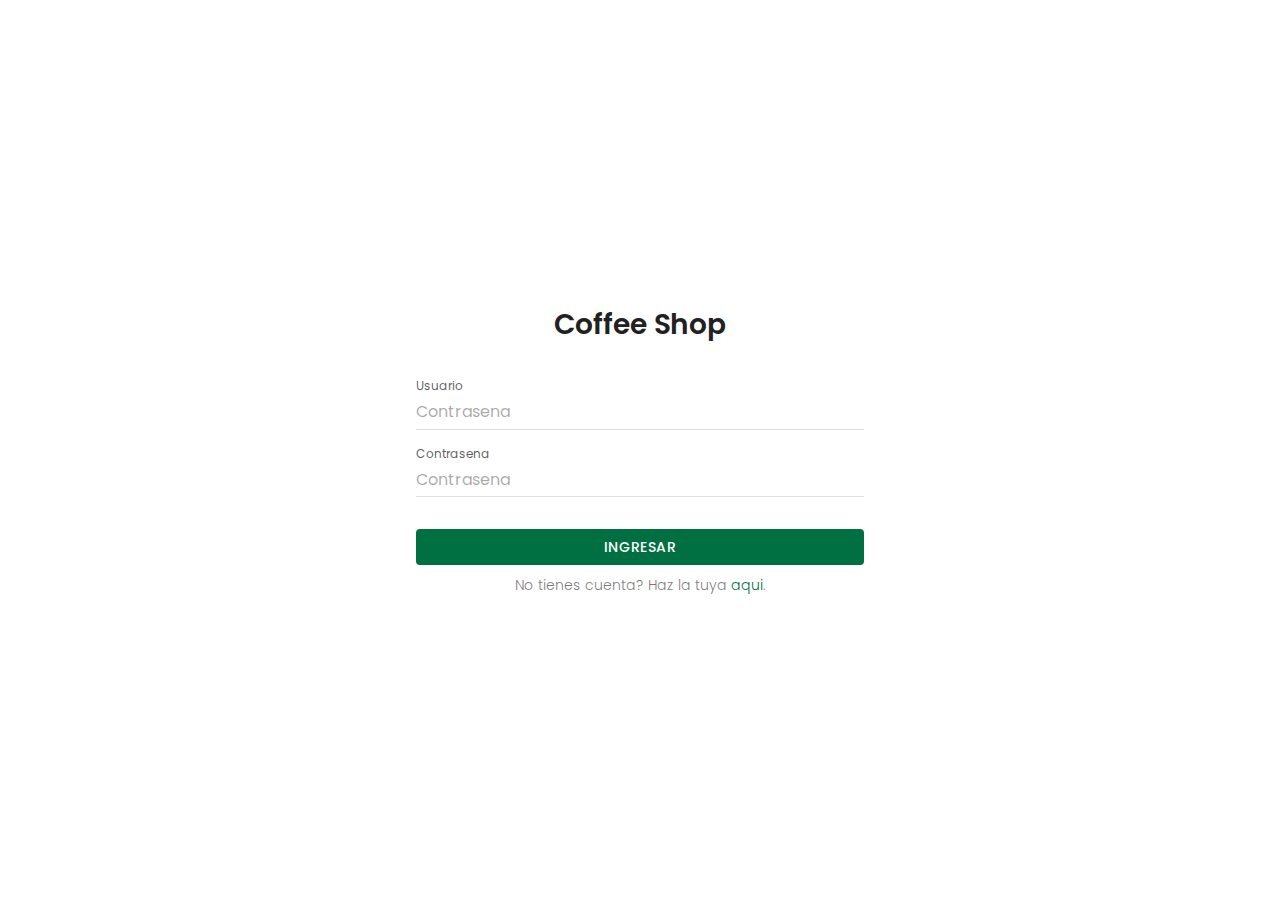
<file: index.html>
<!doctype html>
<html>
<head>
<meta charset="utf-8">
<meta name="viewport" content="width=device-width, initial-scale=1.0">
<title>Coffee App</title>
<link href="css/framework7.bundle.min.css" rel="stylesheet">
<link href="https://fonts.googleapis.com/icon?family=Material+Icons" rel="stylesheet">
<link href="css/style.css" rel="stylesheet">
</head>

<body>
	
	<section id="app">
     
     
     <section class="panel panel-left panel-cover">
		 
		 <div class="bg-menu">
			 Menú de Opciones
		 </div>
		 

			<div class="list list-menu">
						<ul>
							<li>
								<a href="/home/" class="item-link item-content panel-close">
									<div class="item-media">
										<i class="material-icons">home</i>
									</div>
									<div class="item-inner">
										Inicio
									</div>

								</a>
							</li>
							<li>
								<a href="/productos/" class="item-link item-content panel-close">
									<div class="item-media">
										<i class="material-icons">local_cafe</i>
									</div>
									<div class="item-inner">
										Productos
									</div>

								</a>
							</li>
							<li>
								<a href="/info/" class="item-link item-content panel-close">
									<div class="item-media">
										<i class="material-icons">whatshot</i>
									</div>
									<div class="item-inner">
										Caliente
									</div>

								</a>
							</li>
							<li>
								<a href="/home/" class="item-link item-content panel-close">
									<div class="item-media">
										<i class="material-icons">ac_unit</i>
									</div>
									<div class="item-inner">
										Helado
									</div>

								</a>
							</li>
							<li>
								<a href="/home/" class="item-link item-content panel-close">
									<div class="item-media">
										<i class="material-icons">local_offer</i>
									</div>
									<div class="item-inner">
										Promociones
									</div>

								</a>
							</li>
							<li>
								<a href="/home/" class="item-link item-content panel-close">
									<div class="item-media">
										<i class="material-icons">card_giftcard</i>
									</div>
									<div class="item-inner">
										Tarjetas de Regalo
									</div>

								</a>
							</li>
							<li>
								<a href="/home/" class="item-link item-content panel-close">
									<div class="item-media">
										<i class="material-icons">shopping_cart</i>
									</div>
									<div class="item-inner">
										Mis Ordenes
									</div>

								</a>
							</li>
							<li>
								<a href="/home/" class="item-link item-content panel-close">
									<div class="item-media">
										<i class="material-icons">perm_identity</i>
									</div>
									<div class="item-inner">
										Perfil
									</div>

								</a>
							</li>

						</ul>

					</div>
		 
     	
     </section>
	
		
     
     <section class="panel panel-right panel-cover">
     	<h2 class="block-title">Menú Lateral Derecho</h2>
     </section>
     
     
      <!-- Your main view, should have "view-main" class -->
      <div class="view view-main view-init">
        <!-- Initial Page, "data-name" contains page name -->
        <section data-name="home" class="page">

          <!-- Top Navbar -->
          <nav class="navbar">
            <div class="navbar-bg"></div>
            <div class="navbar-inner">
             	<div class="right">
             		<a href="#" class="link panel-open" data-panel=".panel-left">
             			<span class="material-icons">menu</span>
             		</a>
             	</div>
              	<div class="title">CoffeeApp</div>
            </div>
          </nav>


          <!-- Scrollable page content -->
          <article class="page-content">
				
				<h3 class="block-title">Hola, Alex</h3>
		  		<div class="block">
		  			<h2 class="block-title-medium">¿Deseas tomar un café?</h2>
		  		</div>
			  	
        		<div class="block">
        			
        			<article class="card top">
        				<div class="card-content card-content-padding">
        					<div class="row">
        						<article class="col-60">
        							<h5>5.0</h5>
        							<h4>Café del día</h4>
        							<h2>Latte Macchiato</h2>
        							<span class="precio">L. 49.99</span>
        						</article>
        						<article class="col-40">
        							<img src="img/cafe-capuccino.png" class="img-fluid">
        						</article>
        					</div>        					        					
        				</div>
        			</article>
        			
        			
        			<div class="row categoria-enlace">
        				<article class="col">
        					<h3 class="block-title no-margin">Popular</h3>
        				</article>
        				<article class="col text-align-right">
        					<a href="/productos/" class="link">Ver todos <span class="material-icons">arrow_forward</span></a>
        				</article>
        			</div>
        			
        			
        			<section id="home-productos">
        			
        				<div class="swiper-container swiper-init" data-speed="400" data-space-between="5" data-slides-per-view="1">
							<div class="swiper-wrapper">
								<div class="swiper-slide">
									
									<article class="card">
										<div class="card-content card-content-padding">
											<img src="img/cafe-capuccino.png" class="img-fluid">
											<h2>Café Capuccino</h2>
											<h3>Caliente</h3>
										</div>
										<div class="card-footer">
											<span>L 39.99</span>
											<a href="#" class="link"><span class="material-icons">add</span></a>
										</div>
									</article>
									
								</div>	
								<div class="swiper-slide">
									
									<article class="card">
										<div class="card-content card-content-padding">
											<img src="img/cafe-espresso.png" class="img-fluid">
											<h2>Café Espresso</h2>
											<h3>Caliente</h3>
										</div>
										<div class="card-footer">
											<span>L 29.99</span>
											<a href="#" class="link"><span class="material-icons">add</span></a>
										</div>
									</article>
									
								</div>								
								
							</div>
						</div>
        				
        			</section><!-- home-productos -->
        			
        			
        		</div>
         
          </article>
			
        </section><!-- page -->
		  
      	<div class="toolbar tabbar tabbar-labels toolbar-bottom">
		  <div class="toolbar-inner">
			<a href="/home/" class="tab-link">
			  <i class="material-icons">home</i>
			  <span class="tabbar-label">Inicio</span>
			</a>
			<a href="#tab2" class="tab-link">
			  <i class="material-icons">local_mall</i>
			  <span class="tabbar-label">Ordenes</span>
			</a>
			<a href="/productos/" class="tab-link">
			  <i class="material-icons">local_cafe</i>
			  <span class="tabbar-label">Productos</span>
			</a>
			<a href="#tab2" class="tab-link">
			  <i class="material-icons">person</i>
			  <span class="tabbar-label">Perfil</span>
			</a>
		  </div>
		</div>

      </div><!-- view -->
		
    </section>
	
	<section id="login">
		<div class="login-screen modal-in modal-login">
		  <!-- Default view-page layout -->
		  <div class="view">
			<div class="page login-screen-page">
			  <!-- page-content has additional login-screen content -->
			  <div class="page-content login-screen-content">
				<div class="login-screen-title">Coffee Shop</div>
				<!-- Login form -->
				<form>
				  <div class="list">
					<ul>
					  <li class="item-content item-input">
						<div class="item-inner">
						  <div class="item-title item-label">Usuario</div>
						  <div class="item-input-wrap">
							<input type="text" id="username" name="username" placeholder="Contrasena">
							<span class="input-clear-button"></span>
						  </div>
						</div>
					  </li>
					  <li class="item-content item-input">
						<div class="item-inner">
						  <div class="item-title item-label">Contrasena</div>
						  <div class="item-input-wrap">
							<input type="password" id="password" name="password" placeholder="Contrasena">
							<span class="input-clear-button"></span>
						  </div>
						</div>
					  </li>
					</ul>
				  </div>
				  <div class="list block">
					<ul>
					  <li>
						<a href="#" id="btnLogin" class="button button-fill">Ingresar</a>
					  </li>
					</ul>
					<div class="block-footer">No tienes cuenta? Haz la tuya <a href="#">aqui</a>.</div>
				  </div>
				</form>
			  </div>
			</div>
		  </div>
</div>
	
	
	
	
	</section>
	
	<section id="registro">
		<div class="popup popup-registro">
			<h2 class="block-title">Registro</h2>
			
			<div class="block">
				<form>
				  <div class="list">
					<ul>
						<li class="item-content item-input">
						<div class="item-inner">
						  <div class="item-title item-label">Nombre</div>
						  <div class="item-input-wrap">
							<input type="text" id="name" name="name" placeholder="Nombre">
							<span class="input-clear-button"></span>
						  </div>
						</div>
					  </li>
					  <li class="item-content item-input">
						<div class="item-inner">
						  <div class="item-title item-label">Correo electronico</div>
						  <div class="item-input-wrap">
							<input type="email" id="email" name="email" placeholder="Email">
							<span class="input-clear-button"></span>
						  </div>
						</div>
					  </li>
						<li class="item-content item-input">
						<div class="item-inner">
						  <div class="item-title item-label">Telefono</div>
						  <div class="item-input-wrap">
							<input type="tel" id="phone" name="phone" placeholder="Telefono">
							<span class="input-clear-button"></span>
						  </div>
						</div>
					  </li>
					  <li class="item-content item-input">
						<div class="item-inner">
						  <div class="item-title item-label">Contraseña</div>
						  <div class="item-input-wrap">
							<input type="password" id="password" name="password" placeholder="Contraseña">
							<span class="input-clear-button"></span>
						  </div>
						</div>
					  </li>
					</ul>
				  </div>
				  <div class="list block">
					<ul>
					  <li>
						<a href="#" id="btnRegistro" class="button button-fill">Registrarme</a>
					  </li>
					</ul>
					<div class="block-footer">Ya tengo cuenta <a href="#" class="popup-open" data-popup=".popup-registro">Cancelar</a>.</div>
				  </div>
				</form>
			
			
			
			</div>
		
		
		
		</div>
	
	
	
	</section>
	
	
	<script src="js/framework7.bundle.min.js"></script>s
	<script src="js/my-app.js"></script>
	
</body>
</html>
</file>
<file: css/style.css>
@import url('https://fonts.googleapis.com/css2?family=Poppins:wght@300;500;600&display=swap');
body{
	font-family: 'Poppins', sans-serif;
	font-weight: 300;
}
h1,h2,h3,h4,h5,h6{
	margin: 2px;
}
:root{
	--verde:#007042;
	--gris:#8f8f8f;
	--negro:#000;
	--f7-theme-color:#007042;
    --f7-navbar-bg-color: #007042; /*navbar*/
    --f7-navbar-text-color:#fff;
    --f7-bars-bg-color:#fff;/*toolbar*/
}
.navbar .material-icons{
	color: #fff !important;
}
.block-title{
	color: var(--negro) !important;
	font-size: 16px;
}
.img-fluid{
	max-width: 100%;
}

.card.top{
	background-color: var(--verde);
	color: #fff;
	border-radius: 20px;
	margin-bottom: 30px;
}
.card.top h5{
	font-weight: 300;
}
.card.top h4{
	font-weight: 300;
}
.card.top h2{
	font-size: 20px;
	margin-bottom: 20px;
}
.precio{
	background-color: var(--negro);
	padding: 10px 20px;
	border-radius: 5px;
	
}


.categoria-enlace .block-title{
	font-weight: 600;
}
.categoria-enlace a{
	font-size: 14px;
}
.categoria-enlace .material-icons{
	font-size: 16px;
	margin-left: 5px;
}


#home-productos .card{
	border-radius: 10px;
	background-color: #eee;
	text-align: center;
	box-shadow: none;
}
#home-productos .card-footer{
	background-color: var(--verde);
	color: #fff;
}
#home-productos .card-content img{
	width: 150px;
}
#home-productos .card-footer a{
	color: #fff;
}


.productos .item-media img{
	width: 80px;
}
.productos .item-title{
	color: var(--negro);
	font-weight: 600;
}
.productos .item-subtitle{
	color: var(--negro);
	font-weight: 400;
}
.productos .item-text{
	font-size: 12px;
}
.productos .item-after{
	font-size: 14px;
	color: var(--negro);
}

.info-producto{
	background-color: #eee;
	padding: 20px 0 40px 20;
}

.ingre-productos img{
	width: 220px;
	transform: translateY(-10%);
	margin-left: -50px;
	margin-top: -100%;
}

.precio-info span{
	color: var(--negro);
	font-size: 20px;
	font-weight: 600;
}

.precio-info{
	text-align: center;
	padding-top: 5px;
}

.bg-menu{
	background-color: var(--verde);
	color: #fff;
	padding: 20px;
	text-align: center;
}

.list-menu{
	color: var(--verde);
}

.list-menu{
	font-size: 14px;
	margin-top: 0;
}

.panel .panel-left{
	background-color: #fafafa;
	
}

.panel-left .list-menu ul{
	background-color: transparent !important;
}
</file>
